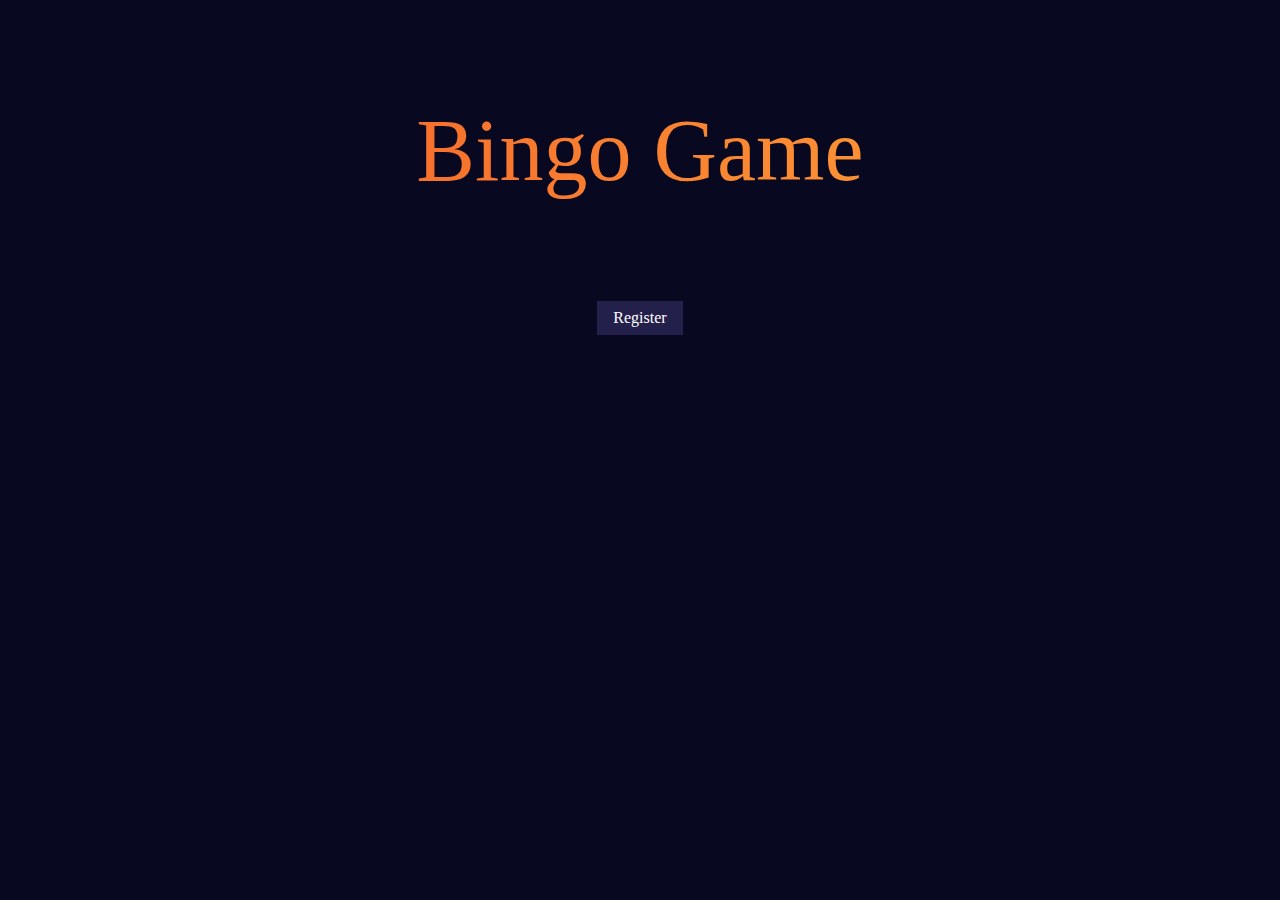
<file: web/browserBingo/index.html>
<!DOCTYPE html>
<html lang="en">
<head>
    <meta charset="UTF-8">
    <title>BingoGame</title>
    <meta name="viewport" content="width=device-width, initial-scale=1.0">
    <meta http-equiv="X-UA-Compatible" content="ie=edge">
    <link rel="stylesheet" href="./index.css" >
</head>
<body>
    <div class="bingo-body">
        <div class="site-header">
            <div class="site-title" >Bingo Game</div>
            <div id="register">
                <button class="register" type="button">Register</button>
            </div>
        </div>
        <div class="site-body" id="site-body">
            <div class="balance">Your CARD: <span id="balance">0</span> CARD</div>
            <div class="input-box">
                <input type="text" id="balance-input" placeholder="下注金额">
                <span class="input-border bottom"></span>
                <span class="input-border right"></span>
                <span class="input-border top"></span>
                <span class="input-border left"></span>
            </div>
            <div class="button-box">
                <button type="button" class="button" >3000</button>
                <button type="button" class="button" >5000</button>
                <button type="button" class="button" >Half</button>
                <button type="button" class="button" >All-In</button>
            </div>
            <div>
                <button class="play" id="play" type="button">Play</button>
            </div>
            <div>
                <button class="play" id="bingo" type="button">Bingo</button>
            </div>
            <div class="loader" id="loader">
                <div class="outer"></div>
                <div class="middle"></div>
                <div class="inner"></div>
            </div>
        </div>
    </div>
    <script src="./dist/bingo.bundle.js" ></script>
</body>
</html>
</file>
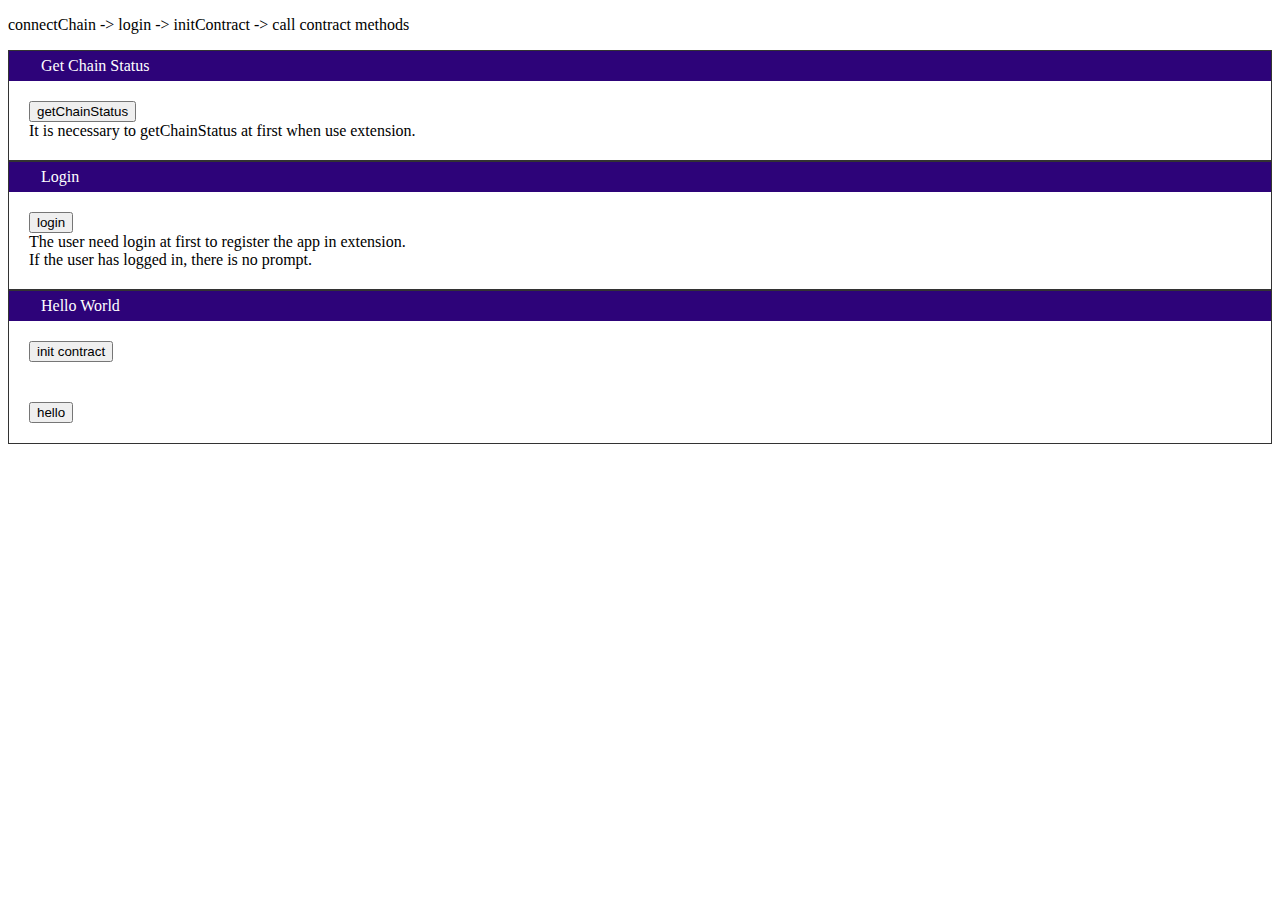
<file: web/browserExtension/index.html>
<!DOCTYPE html>
<html>
<head>
	<title>demo</title>
</head>
<style>
    .sub-title {
        background: #2d0379;
        color: #FFF;
        height: 30px;
        line-height: 30px;
        text-indent: 8px;
    }

    .box {
        border: 1px solid #333;
    }

    .head {
        height: 30px;
        width: 100%;
        background: #2d0379;
        color: #FFF;
        line-height: 30px;
        text-indent: 2em;
    }
    
    .body {
        background: #fff;
        padding: 20px;
    }
</style>
<body>

	<p>connectChain -> login -> initContract -> call contract methods</p>

	<div class="box">
        <div class="head">Get Chain Status</div>
        <div class="body">
            <button type="button" id="get-chain-status">getChainStatus</button>
            <div>It is necessary to getChainStatus at first when use extension.</div>
        </div>
    </div>

	<div class="box">
        <div class="head">Login</div>
        <div class="body">
            <button type="button" id="login">login</button>
            <div>The user need login at first to register the app in extension.</div>
            <div>If the user has logged in, there is no prompt.</div>
        </div>
    </div>

	<div class="box">
        <div class="head">Hello World</div>
        <div class="body">
            <button type="button" id="init">init contract</button>
            <div></div>
        </div>
        <div class="body">
            <button type="button" id="hello">hello</button>
            <div></div>
        </div>
    </div>

    <script type="text/javascript" src="./aelf.min.js"></script>
    <script type="text/javascript">
        {
            AElf = window.AElf;
            const Wallet = AElf.wallet;
            const sha256 = AElf.utils.sha256;

            // address: 65dDNxzcd35jESiidFXN5JV8Z7pCwaFnepuYQToNefSgqk9
            const defaultPrivateKey = 'bdb3b39ef4cd18c2697a920eb6d9e8c3cf1a930570beb37d04fb52400092c42b';

            const wallet = Wallet.getWalletByPrivateKey(defaultPrivateKey);
            const aelf = new AElf(new AElf.providers.HttpProvider(
                'http://127.0.0.1:1235/chain',
                null,
                null,
                null,
                [{
                    name: 'Accept',
                    value: 'text/plain;v=1.0'
                }]
            ));

            if (!aelf.isConnected()) {
                alert('Blockchain Node is not running.');
            }


            const helloWorldContractName = 'HelloWorldContract';
            const {
                GenesisContractAddress
            } = aelf.chain.getChainStatus();
            const zeroC = aelf.chain.contractAt(GenesisContractAddress, wallet);
            window.helloWorldContractAddress = zeroC.GetContractAddressByName.call(sha256(helloWorldContractName));
        }
    </script>
    
	<script type="text/javascript" src="index.js"></script>
</body>
</html>
</file>
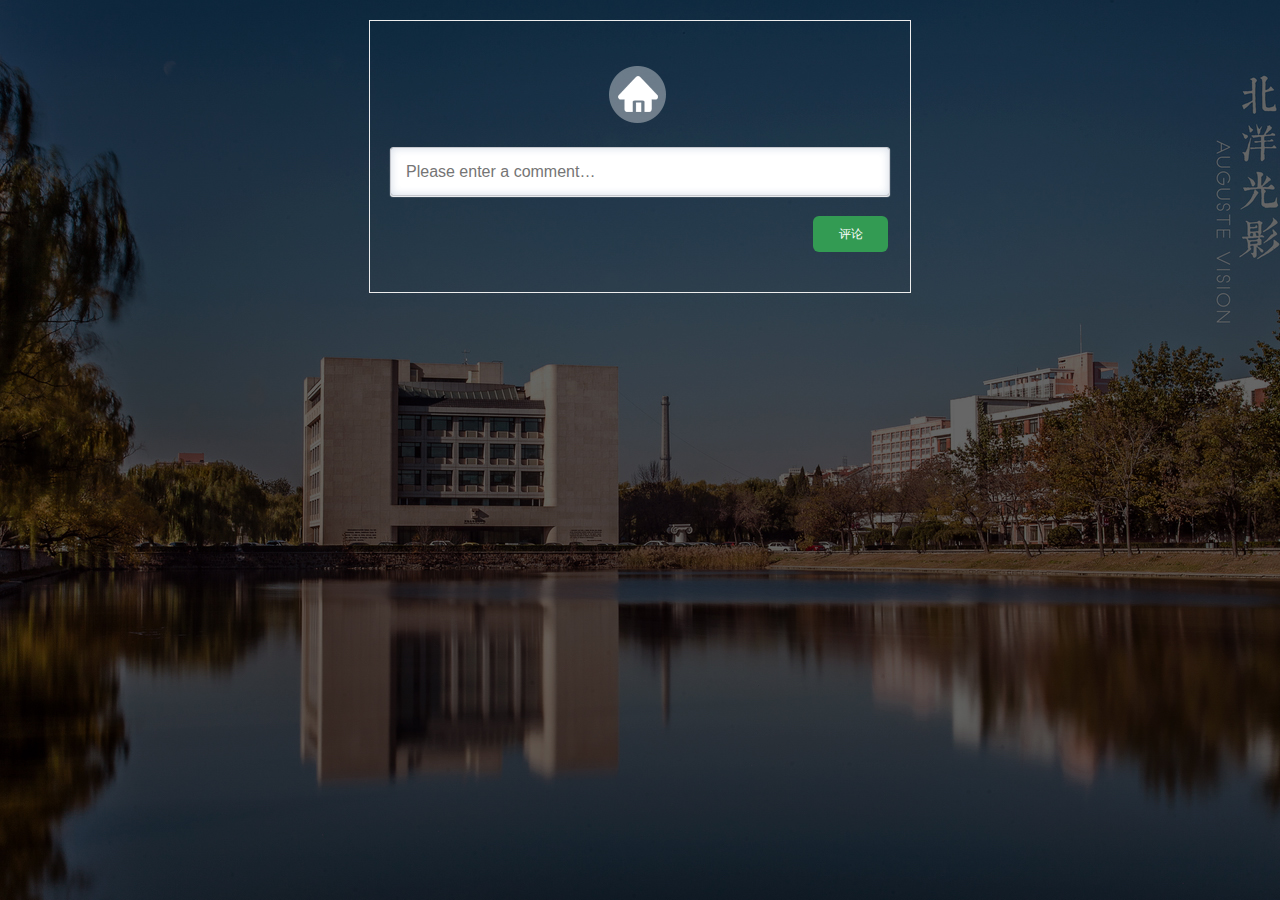
<file: web/JSSDK/comment.html>
<!DOCTYPE html>
<html lang="en">
<head>
<meta charset="UTF-8">
<title>天津大学评论页</title>
<link rel="stylesheet" href="css/style.css">
<link rel="stylesheet" href="css/comment.css">
<!-- <link rel="stylesheet" href="css/bootstrap.min.css"> -->
<style>
    #web_bg{
            position:fixed;
            top: 0;
            left: 0;
            width:100%;
            height:100%;
            min-width: 1000px;
            z-index:-10;
            zoom: 1;
            background-color: #fff;
            background-repeat: no-repeat;
            background-size: cover;
            -webkit-background-size: cover;
            -o-background-size: cover;
            background-position: center 0;
            overflow:auto;
    }
</style>
</head>
<body>
        <script type="text/javascript" src="js/aelf.min.js"></script>
        <script type="text/javascript" src="js/connection.js"></script>
        <script type="text/javascript">
            //  *****************************

            
                var senderName = "";
                var shopName = "";
                var tempSenderName="";
                var Myaddress = "";
                var MyaddressHashed="";
                var url=decodeURI(location.href);
                var from = url.indexOf("?")+1;
                for(var p=1;p<=4;p++){
                    for(var i=from;i<=url.length-1;i++){
                        if(url[i]=='?'){
                            from =i+1;
                            break;
                        }
                        if(p==1)senderName+=url[i];
                        else if(p==2) Myaddress+=url[i];
                        else if(p==3) MyaddressHashed+=url[i];
                        else shopName+=url[i];
                    }

                }
                tempSenderName = senderName;


            </script>
<!--
    接受者的名字点赞评论时根据评论内容产生
    每个Event函数调用时会根据接收者名字查询对应转钱账户
    发送者的两个账户已经初始化完成
    需要的数据
    当前用户名字    senderName
    当前商家名字    shopName
 -->

 <div class="wrapper">
    
        <div id="perInfoPage" style="display:none">
                <div class="login-box">
                    
                    <div class="login-title " style="text-align: right">
                        <button class="design" style="text-align: center" onclick="closeWindow()">x</button>
                        <h1  style="text-align:center ">
                            <small style="color: aliceblue">用 户 信 息 </small>
                            
                        </h1>
                        
                    </div>
                    <div class="login-content ">
                        <!-- <div class="form"> -->
                            <!-- <form id="modifyPassword" class=".form-horizontal" action="" method="post">							 -->
                                <p id="thePerScore" style="font-size: medium; padding-left: 4%;">Hello world </p>
                                <p id="thePerHashedAdd" style="font-size: small; padding-left: 4%;">Hello world </p>
                                <p id="thePerUnhashedAdd" style="font-size: small; padding-left: 4%;">Hello world </p>
                                <p id="like" style="font-size: medium; padding-left: 4%;">Hello world </p>
                                <p id="comment" style="font-size: medium;padding-left: 4%;">Hello world </p>
                            <!-- </form> -->
                        <!-- </div> -->
                    </div>
                </div>
            </div>
            
        <div id="web_bg" style="background-image:url(img/tju.jpg);">
<div class="commentAll">
    <!--评论区域 begin-->
    <img src="img/home.png" style="padding-left:200px;padding-top:2px;" onclick="backToHome()"/>
   
    <div class="reviewArea clearfix">
        <textarea class="content comment-input" placeholder="Please enter a comment&hellip;" onkeyup="keyUP(this)"></textarea>
        <a href="javascript:;" class="plBtn">评论</a>
    </div>
    <!--评论区域 end-->
    <!--回复区域 begin-->
    <div class="comment-show">

    </div>
    <!--回复区域 end-->
    
</div>
<!--  -->




<script type="text/javascript" src="js/jquery-1.12.0.min.js"></script>
<script type="text/javascript" src="js/jquery.flexText.js"></script>

<script type="text/javascript" src="js/comment_page_event.js"></script>


<!--textarea高度自适应-->
<script type="text/javascript">
    $(function () {
        $('.content').flexText();
    });
</script>
  </div>
</div>

</body>

</html>
</file>
<file: web/browserBingo/index.css>
/*-----------------------------------*\
                $HEADER
\*-----------------------------------*/
* {
    margin: 0;
    padding: 0;
    color: #fff;
    text-align: center;
}

body {
    background: #090821;
}

.site-header {
    animation: bounceInUp 1s;
    text-align: center;
}

.site-title {
    font-size: 88px;
    text-align: center;
    margin-top: 100px;
    color: #f35626;
    background-image: linear-gradient(92deg, #f35626, #feab3a);
    -webkit-background-clip: text;
    -webkit-text-fill-color: transparent;
    animation: hue 5s infinite linear;
}

.site-body {
    display: none;
}

/*-----------------------------------*\
                ANIMATIONS
\*-----------------------------------*/

@keyframes hue {
    from {
        -webkit-filter: hue-rotate(0deg);
    }

    to {
        -webkit-filter: hue-rotate(-360deg);
    }
}

.bingo-body {
    max-width: 1200px;
    margin: 0 auto;
}

.register {
    z-index: 1;
    position: relative;
    font-size: inherit;
    font-family: inherit;
    color: white;
    padding: 0.5em 1em;
    outline: none;
    border: none;
    background-color: hsl(246, 41%, 21%);
    overflow: hidden;
    transition: color 0.4s ease-in-out;
}

.register::before {
    content: '';
    z-index: -1;
    position: absolute;
    top: 50%;
    left: 50%;
    width: 1em;
    height: 1em;
    border-radius: 50%;
    background-color: #3cefff;
    transform-origin: center;
    transform: translate(-50%, -50%) scale(0);
    transition: transform 0.45s ease-in-out;
}

.register:hover {
    cursor: pointer;
    color: #161616;
}

.register:hover::before {
    transform: translate(-50%, -50%) scale(15);
}

.register {
    display: inline-block;
    margin-top: 100px;
}

.balance {
    text-align: center;
    font-size: 30px;
    margin-top: 20px;
}

/*-----------------------------------*\
                input
\*-----------------------------------*/

div {
    position: relative;
}
  
input {
    width: 20em;
    color: white;
     margin:0 auto;
    font-size: inherit;
    font-family: inherit;
    background-color: hsl(246, 41%, 18%);
    padding: 0.35em 0.45em;
    border: 1px solid transparent;
    transition: background-color 0.3s ease-in-out;
}

input:focus {
    outline: none;
}

input::placeholder {
    color: hsla(0, 0%, 100%, 0.6);
}

span.input-border {
    position: absolute;
    background-color: #fc2f70;
    transform-origin: center;
    transition: transform 0.5s ease;
}

.bottom,
.top {
    height: 1px;
    left: 0;
    right: 0;
    transform: scaleX(0);
}

.left,
.right {
    width: 1px;
    top: 0;
    bottom: 0;
    transform: scaleY(0);
}

.top {
    top: 0;
}

.bottom {
    bottom: 0;
}

.left {
    left: 0;
}

.right {
    right: 0;
}

input:focus ~ .top, input:focus ~ .bottom {
    transform: scaleX(1);
}

input:focus ~ .left, input:focus ~ .right {
    transform: scaleY(1);
}
  

.input-box {
    margin: 30px 0;
    display: inline-block;
}

.button {
    z-index: 1;
    position: relative;
    font-size: inherit;
    font-family: inherit;
    color: white;
    padding: 0.5em 1em;
    outline: none;
    border: none;
    background-color: hsl(246, 41%, 21%);
    overflow: hidden;
    margin: 20px;
}

.button::after {
    content: '';
    z-index: -1;
    background-color: hsla(0, 0%, 100%, 0.2);
    position: absolute;
    top: -50%;
    bottom: -50%;
    width: 1.25em;
    transform: translateX(-525%) rotate(35deg);
    }

.button:hover {
    cursor: pointer;
}
  
.button:hover::after {
    transition: transform 0.45s ease-in-out;
    transform: translateX(200%) rotate(35deg);
}
  

/*-----------------------------------*\
                loader
\*-----------------------------------*/

.loader {
    position: relative;
    display: none;
  }
  
  .outer,
  .middle,
  .inner {
    border: 3px solid transparent;
    border-top-color: #3cefff;
    border-right-color: #3cefff;
    border-radius: 50%;
    position: absolute;
    top: 50%;
    left: 50%;
  }
  
  .outer {
    width: 3.5em;
    height: 3.5em;
    margin-left: -1.75em;
    margin-top: -1.75em;
    animation: spin 2s linear infinite;
  }
  
  .middle {
    width: 2.1em;
    height: 2.1em;
    margin-left: -1.05em;
    margin-top: -1.05em;
    animation: spin 1.75s linear reverse infinite;
  }
  
  .inner {
    width: 0.8em;
    height: 0.8em;
    margin-left: -0.4em;
    margin-top: -0.4em;
    animation: spin 1.5s linear infinite;
  }
  
  @keyframes spin {
    to {
      transform: rotate(360deg);
    }
  }
  
/*-----------------------------------*\
            下注与赎回
\*-----------------------------------*/

.play {
    z-index: 1;
    position: relative;
    font-size: inherit;
    font-family: inherit;
    color: white;
    margin: 20px 0 10px 0;
    padding: 0.5em 1em;
    min-width: 200px;
    outline: none;
    border: none;
    background-color: hsl(246, 41%, 21%);
  }
  
.play::before {
    content: '';
    z-index: -1;
    position: absolute;
    top: 0;
    bottom: 0;
    left: 0;
    right: 0;
    background-color: #fc2f70;
    transform-origin: center right;
    transform: scaleX(0);
    transition: transform 0.25s ease-in-out;
}
  
.play:hover {
    cursor: pointer;
}
  
.play:hover::before {
    transform-origin: center left;
    transform: scaleX(1);
}

#bingo {
    display: none;
}
</file>
<file: web/JSSDK/css/style.css>
pre {
    white-space: pre;
    white-space: pre-wrap;
    word-wrap: break-word;
}
.flex-text-wrap {
    width: 100%;
    position: relative;
    *zoom: 1;
}
textarea,
.flex-text-wrap {
    outline: 0;
    margin: 0;
    border: none;
    padding: 0;
    *padding-bottom: 0!important;
}
.flex-text-wrap textarea,
.flex-text-wrap pre {
    *white-space: pre;
    *word-wrap: break-word;
    white-space: pre-wrap;
    width: 100%;
    -webkit-box-sizing: border-box;
    -moz-box-sizing: border-box;
    -ms-box-sizing: border-box;
    box-sizing: border-box;
}
.flex-text-wrap textarea {
    overflow: hidden;
    position: absolute;
    top: 0;
    left: 0;
    height: 100%;
    width: 100%;
    resize: none;
    /* IE7 box-sizing fudge factor */
    *height: 94%;
    *width: 94%;
}
.flex-text-wrap pre {
    display: block;
    visibility: hidden;
}
.flex-text-wrap,
textarea { margin-bottom: 25px }
textarea,
.flex-text-wrap pre {
    line-height: 1.7;
    font-family: "Helvetica Neue", Helvetica, Arial, sans-serif;
    font-size: 100%;
    padding: 10px 15px;
    border: 1px solid #c6c8ce;
    width: 100%;
    -webkit-appearance: none;
    background: #fff;
    -webkit-border-radius: 3px;
    -moz-border-radius: 3px;
    border-radius: 3px;
    -moz-background-clip: padding;
    -webkit-background-clip: padding-box;
    background-clip: padding-box;
    -webkit-box-shadow: 0 0 8px rgba(182, 195, 214, .6) inset, 0 1px 1px #fff;
    -moz-box-shadow: 0 0 8px rgba(182, 195, 214, .6) inset, 0 1px 1px #fff;
    box-shadow: 0 0 8px rgba(182, 195, 214, .6) inset, 0 1px 1px #fff;
    -webkit-transition-duration: 300ms;
    -moz-transition-duration: 300ms;
    -o-transition-duration: 300ms;
    -ms-transition-duration: 300ms;
    transition-duration: 300ms;
    -webkit-transition-easing: ease-in-out;
    -moz-transition-easing: ease-in-out;
    -o-transition-easing: ease-in-out;
    -ms-transition-easing: ease-in-out;
    transition-easing: ease-in-out;
    -webkit-transition-property: border-color, -webkit-box-shadow;
    -webkit-transition-property: border-color, box-shadow;
    -moz-transition-property: border-color, -moz-box-shadow;
    -moz-transition-property: border-color, box-shadow;
    -o-transition-property: border-color, box-shadow;
    -ms-transition-property: border-color, box-shadow;
    transition-property: border-color, box-shadow;
}
.fork-link {
    display: block;
    position: absolute;
    top: 0;
    right: 0;
    width: 140px;
}
.tjuBack{
	background: url(../images/tjuimage.jpg) no-repeat center center;
}
@media only screen and (-webkit-min-device-pixel-ratio:1.25), (min-resolution:120dpi) {
    html {
        background-size: 51px auto;
    }
}
</file>
<file: web/JSSDK/css/comment.css>
/*初始化样式*/
body,h1,h2,h3,h4,h5,ul,li,a,div,p,span,table,tr,td,img{margin: 0;padding: 0;}
ul{padding: 0;margin: 0;}
li{list-style: none;}
a{text-decoration: none;}
img{outline: none;border: 0;}
body{font-family: "Microsoft Yahei";}
/*清除浮动*/
.clearfix:before,
.clearfix:after{content: " ";display: table;}
.clearfix:after{clear: both;}
.clearfix{zoom: 1;}
/*浮动*/
.pull-right{float: right !important;}
.pull-left{float: left !important;}
/*----------------------------------------------------------------------------------------------------------*/
.content{float: left;}
.flex-text-wrap,pre{margin: 0 !important;}
.commentAll{width: 500px;padding: 20px;border: 1px solid #ededed;margin: 20px auto;}
.plBtn{width: 75px;height: 36px;line-height: 36px;background-color: #339b53;text-align: center;display: block;float: right;color: #FFFFFF;font-size: 12px;border-radius: 6px;margin-right: 2px;margin-top: 20px;}
.plBtn:hover{background-color: #2f904d;}

/*----------评论区域 begin----------*/
.comment-show{margin-top: 20px;}
.comment-show-con {
    width: 100%;
    border-top: 1px solid #EDEDED;
    padding: 10px 0;
}
.comment-show-con-img {
    width: 48px;
    height: 48px;
    overflow: hidden;
    margin-top: 5px;
}
.comment-show-con-list {
    width: 85%;
    margin-left: 3%;
}
.pl-text {
    width: 100%;
    margin-top: 7px;
    word-wrap: break-word;
    overflow: hidden;
}
.date-dz {
    width: 100%;
    float: left;
}
.hf-list-con {
    float: left;
    width: 100%;
    background-color: #eaeaec;
    margin-top: 7px;
}
.comment-size-name {
    font-size: 12px;
    color: #ffffff;
}
.my-pl-con {
    font-size: 12px;
    color: #ffffff;
    width: 100%;
}
.date-dz-left {
    font-size: 12px;
    color: #8b8b8b;
    display: block;
    padding-top: 18px;
}
.comment-time, .comment-pl-block {
    padding-top: 7px;
}
.comment-pl-block {
    margin-top: 0;
}
.date-dz-right {
    display: block;
    padding-top: 6px;
    padding-right: 18px;
    position: relative;
    overflow: hidden;
}
.removeBlock {
    float: left;
    font-size: 12px;
    color: #8b8b8b;
    margin-right: 24px;
    display: block;
    opacity: 0;
}
.hf-con-block {
    display: block;
}
.date-dz-pl, .date-dz-line, .date-dz-z {
    font-size: 12px;
    color: #8b8b8b;
}
.date-dz-line {
    display: block;
    padding: 0 20px;
}
.date-dz-z-click-red {
    width: 17px;
    height: 17px;
    display: block;
    float: left;
    background-image: url(../img/icon-all_01.png);
    background-repeat: no-repeat;
    background-position: -6px -198px;
    margin-right: 5px;
}
.date-dz-z-click-red1 {
    width: 17px;
    height: 17px;
    display: block;
    float: left;
    background-image: url(../img/icon-all_02.png);
    background-repeat: no-repeat;
    background-position: -6px -198px;
    margin-right: 5px;
}
.date-dz-z-click-red2 {
    width: 17px;
    height: 17px;
    display: block;
    float: left;
    background-image: url(../img/icon-all_03.png);
    background-repeat: no-repeat;
    background-position: -6px -198px;
    margin-right: 5px;
}


.z-num {
    font-style: normal;
}
.date-dz-z-click {
    color: #b83b44;
}
.red {
    background-position: -6px -119px !important;
}
.hf-pl {
    width: 70px;
    height: 30px;
    line-height: 30px;
    background-color: #339b53;
    text-align: center;
    display: block;
    float: right;
    color: #FFFFFF;
    font-size: 12px;
    border-radius: 6px;
    margin-right: 2px;
    margin-top: 20px;
}
.hf-con{width: 100%;margin-top: 24px;}
.hf-input{font-size: 12px;}
.all-pl-con {
    width: 96%;
    padding: 2% 0;
    float: left;
    margin: 0 2%;
}
.atName {
    font-size: 12px;
    color: #339b53;
}
.hfpl-text{margin-top: 0;}
.date-dz:hover .removeBlock {
    opacity: 1;
}
.hf-list-con .all-pl-con {
    border-top: 1px solid #d9d9d9;
    padding-bottom: 12px;
}
.hf-list-con .all-pl-con:first-child {
    border-top: 0;
}
.info{
    display: inherit;
}


/*----------评论区域 end----------*/

.login-box {
    width: 100%;
    max-width: 500px;
    height: 400px;
    position: absolute;
    top: 50%;

    margin-top: -200px;
    /*设置负值，为要定位子盒子的一半高度*/

}
@media screen and (min-width: 500px) {
    .login-box {
        left: 50%;
        /*设置负值，为要定位子盒子的一半宽度*/
        margin-left: -250px;
    }
}
.login-title {
    border-top-left-radius: 8px;
    border-top-right-radius: 8px;
    padding: 20px 10px;
    background-color: rgba(0, 0, 0, .6);
}

.design{
    position: absolute;
    top: 20px;
    right: 20px;
    width: 20px;
    height: 20px;
    
}

.login-content {
    /* background:url("../image/03.png") no-repeat center center; */
    border-bottom-left-radius: 8px;
    border-bottom-right-radius: 8px;
    height: 250px;
    width: 100%;
    max-width: 500px;
    background-color: rgba(255, 250, 2550, .6);
    float: left;
}
.form{background: rgba(255,255,255,0.2);width:400px;margin:120px auto;}


.form-horizontal .checkbox,.form-horizontal .checkbox-inline,.form-horizontal .radio,.form-horizontal .radio-inline{
    padding-top:7px;margin-top:0;margin-bottom:0
}
.form-horizontal .checkbox,.form-horizontal .radio{
    min-height:27px
}
.form-horizontal .form-group{
    margin-right:-15px;margin-left:-15px
}
@media (min-width:768px){
    .form-horizontal .control-label{
        padding-top:7px;margin-bottom:0;text-align:right
    }
}
.form-horizontal .has-feedback .form-control-feedback{
    right:15px
}
@media (min-width:768px){
    .form-horizontal .form-group-lg .control-label{
        padding-top:11px;font-size:18px
    }
}
@media (min-width:768px){
    .form-horizontal .form-group-sm .control-label{
        padding-top:6px;font-size:12px
    }
}
</file>
